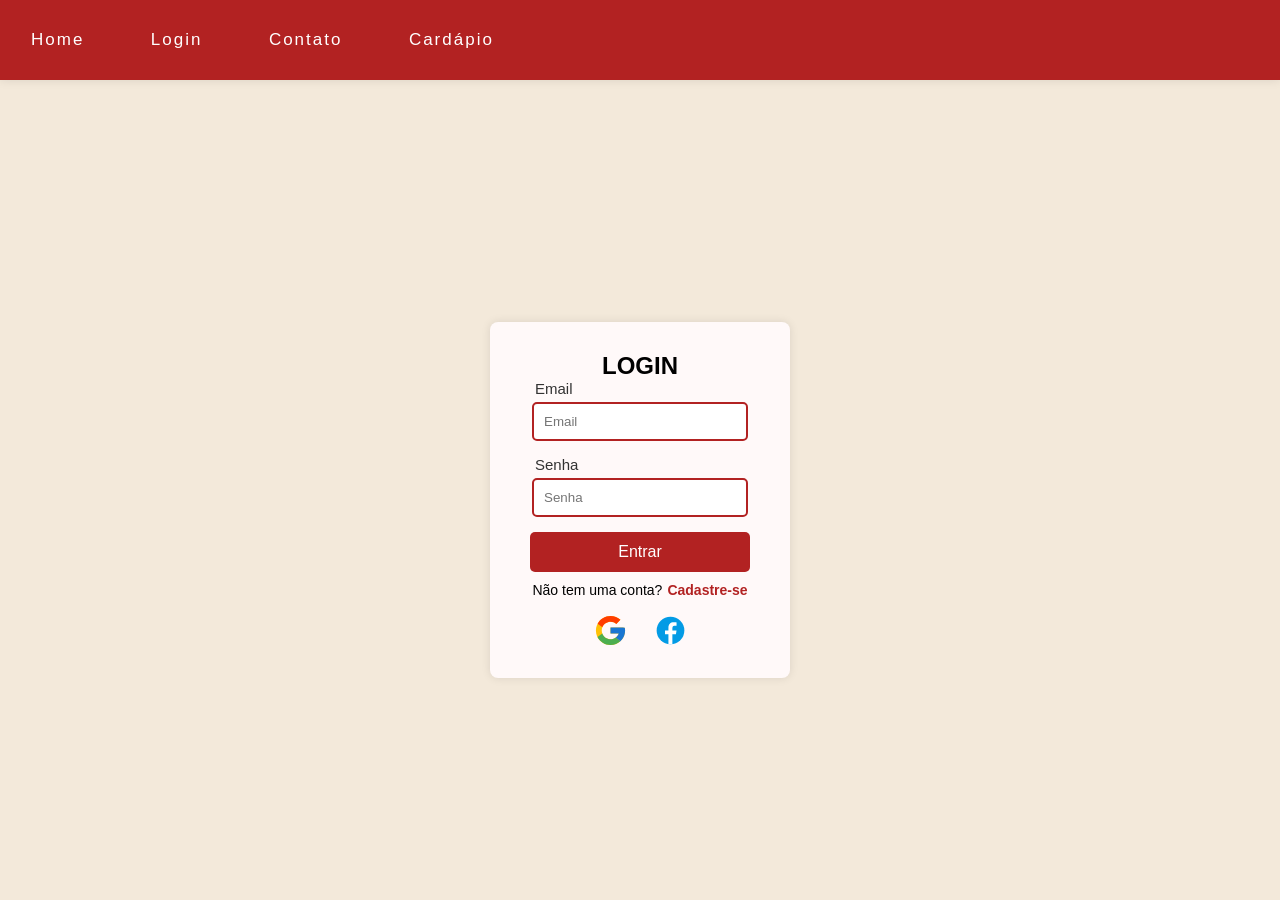
<file: index.html>
<!DOCTYPE html>
<html lang="pt-BR">
<head>
    <meta charset="UTF-8">
    <meta name="viewport" content="width=device-width, initial-scale=1.0">
    <title>Tela de Login</title>
    <link rel="stylesheet" type="text/css" href="css/Login.css">
</head>
<body>
    <header class="opcoes">
         <nav>
            <a href="#" class="text">Home</a>
            <a href="index.html" class="text">Login</a>
            <a href="#" class="text">Contato</a>
            <a href="index2.html" class="text">Cardápio</a>  
         </nav>      
    </header>
    
    <main>
        <section class="container-login">
            <h2>LOGIN</h2>
            <form>
                <label class="nome">Email</label>
                <input type="email" class="input" placeholder="Email" required>
                <label class="nome">Senha</label>
                <input type="password" class="input" placeholder="Senha" required>
                <button type="submit" class="btn">Entrar</button>
            </form>  
            <div class="cadastro">
                <p>Não tem uma conta?</p>
                <a href="#">Cadastre-se</a>
            </div>
    
            <div class="social">
                <img src="imagens/google.svg" alt="Google Login" class="img">
                <img src="imagens/fcb.svg" alt="Facebook Login" class="img">
            </div> 
        </section>

        
    </main>
</body>
</html>
</file>
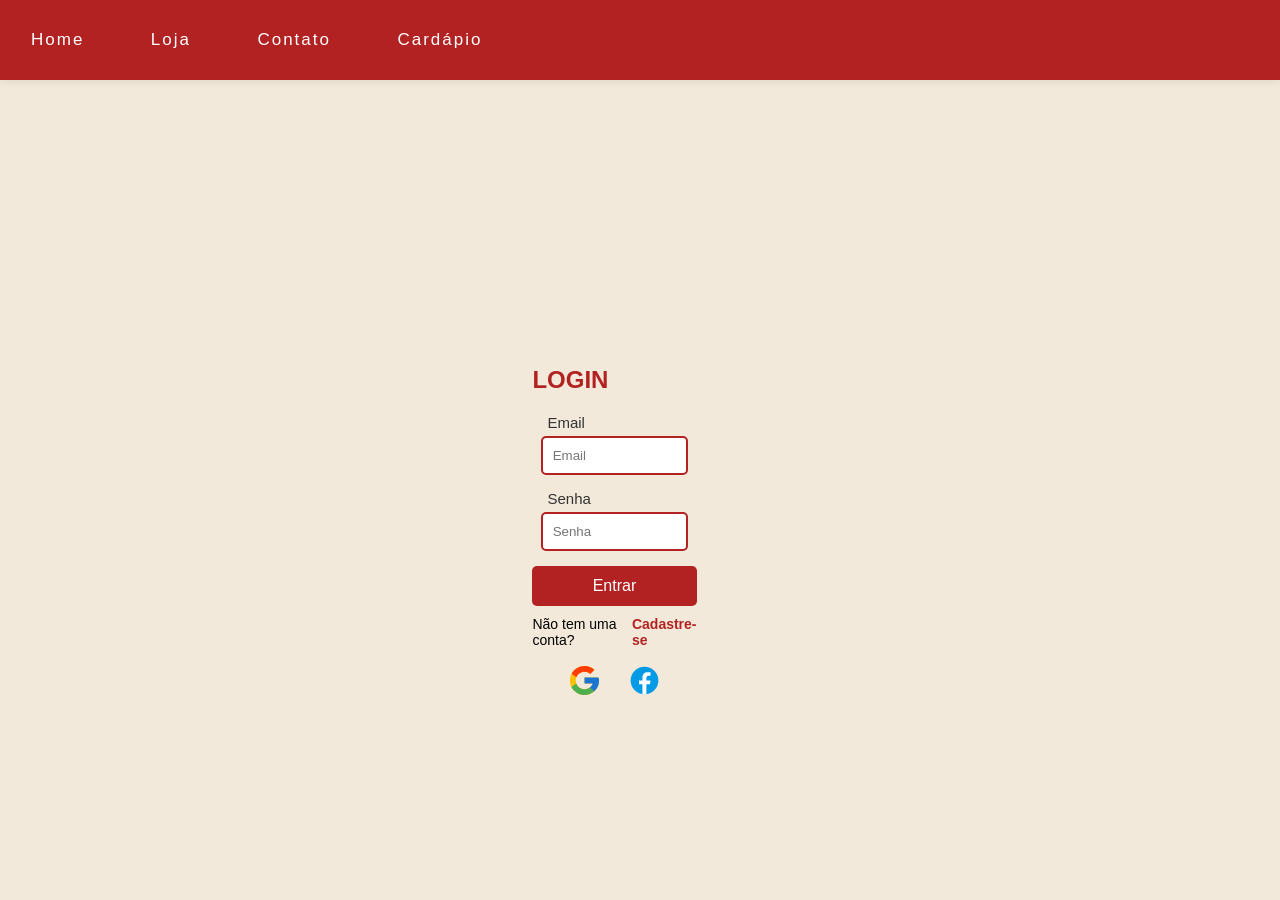
<file: inde.html>
<!DOCTYPE html>
<html lang="pt-BR">
<head>
    <meta charset="UTF-8">
    <meta name="viewport" content="width=device-width, initial-scale=1.0">
    <title>Tela de Login</title>
    <link rel="stylesheet" type="text/css" href="css/Login.css">
</head>
<body>
    <header class="opcoes">
         <nav>
            <a href="#" class="text">Home</a>
            <a href="#" class="text">Loja</a>
            <a href="#" class="text">Contato</a>
            <a href="#" class="text">Cardápio</a>  
         </nav>      
    </header>
    
    <main>
        <section class="container">
            <h2>LOGIN</h2>
            <form>
                <label class="nome">Email</label>
                <input type="email" class="input" placeholder="Email" required>
                <label class="nome">Senha</label>
                <input type="password" class="input" placeholder="Senha" required>
                <button type="submit" class="btn">Entrar</button>
            </form>  
            <div class="cadastro">
                <p>Não tem uma conta?</p>
                <a href="#">Cadastre-se</a>
            </div>
    
            <div class="social">
                <img src="imagens/google.svg" alt="Google Login" class="img">
                <img src="imagens/fcb.svg" alt="Facebook Login" class="img">
            </div> 
        </section>

        
    </main>
</body>
</html>
</file>
<file: css/Login.css>
* * {
    box-sizing: border-box;
    margin: 0;
    padding: 0;
}

body {
    font-family: Arial, sans-serif;
    display: flex;
    justify-content: center;
    align-items: center;
    flex-direction: column;
    min-height: 100vh;
    background-color: #F3E9DA; /* bege suave */
    padding-top: 100px; /* espaço por causa do header fixo */
}

/* Header fixo no topo */
.opcoes {
    position: fixed;
    top: 0;
    left: 0;
    width: 100%;
    background-color: #B22222; /* vermelho institucional */
    padding: 30px 0;
    text-align: left;
    box-shadow: 0 0 10px rgba(0, 0, 0, 0.1);
    z-index: 1000;
}

.opcoes a {
    text-decoration: none;
    margin: 0 25px;
}

.text {
    font-family: Arial, Helvetica, sans-serif;
    padding: 6px;
    margin: 0 10px;
    text-decoration: none;
    color: white;
    letter-spacing: 2px;
    font-size: 17px;
}

.opcoes a:hover {
    color: #8B0000; /* vermelho escuro no hover */
}

/* Container do login */
.container-login {
    background: #FFF9F9; /* branco rosado */
    padding: 30px;
    border-radius: 8px;
    box-shadow: 0 0 10px rgba(0, 0, 0, 0.1);
    width: 300px;
    text-align: center;
}

/* Título */
.container h2 {
    margin-bottom: 20px;
    color: #B22222;
}

/* Formulário */
form {
    display: flex;
    flex-direction: column;
    align-items: center;
}

form label.nome {
    align-self: flex-start;
    font-size: 15px;
    margin-left: 15px;
    margin-bottom: 5px;
    color: #333;
}

.input {
    width: 90%;
    padding: 10px;
    margin-bottom: 15px;
    border: 2px solid #B22222;
    border-radius: 5px;
    background-color: #ffffff;
}

/* Botão de login */
.btn {
    width: 100%;
    max-width: 220px;
    height: 40px;
    background-color: #B22222;
    color: white;
    padding: 10px;
    border: none;
    border-radius: 5px;
    cursor: pointer;
    font-size: medium;
    transition: background-color 0.3s ease, transform 0.2s ease;
}

.btn:hover {
    background-color: #8B0000;
    transform: translateY(-3px); /* agora sim sobe no hover */
}

/* Link de cadastro */
.cadastro {
    display: flex;
    justify-content: center;
    align-items: center;
    gap: 5px;
    margin-top: 10px;
    font-size: 14px;
}

.cadastro a {
    color: #B22222;
    text-decoration: none;
    font-weight: bold;
    transition: all 0.3s ease;
}

.cadastro a:hover {
    text-decoration: underline;
    background-color: #8B0000;
    color: white;
    padding: 2px 5px;
    border-radius: 4px;
}

/* Ícones sociais */
.social {
    display: flex;
    justify-content: center;
    align-items: center;
    gap: 25px;
    margin-top: 15px;
}

.img {
    width: 35px;
    height: auto;
    cursor: pointer;
    transition: transform 0.3s;
}

.img:hover {
    transform: scale(1.1);
}

/* Responsividade */
@media (max-width: 400px) {
    .container-login {
        width: 90%;
    }

    .opcoes a {
        margin: 0 10px;
        font-size: 14px;
    }

    .text {
        font-size: 14px;
    }

    .input {
        width: 100%;
    }
}


/* cardapio */

/* Ajuste de container principal */
.container {
    margin-top: 4rem;
    width: 80%;
    max-width: 1200px;
    padding: 0 20px;
}

.container h1 {
    text-align: center;
    margin-bottom: 20px;
    font-weight: 900;
   
}

/* Seções de menu */
.menu-section {
    margin-bottom: 40px;
    
}

.menu-section p{
    font-size: 14px;
}
.menu-section h2 {
    text-align: center;
    display: block;
    margin-bottom: 10px;
    color: #B22222;
}

/* Grade de itens */
.grid {
    display: grid;
    grid-template-columns: repeat(auto-fit, minmax(250px, 1fr));
    gap: 28px;
}

.item {
    background-color: #FFF9F9;
    border-radius: 8px;
    padding: 15px;
    text-align: center;
    box-shadow: 0 0 10px rgba(0,0,0,0.1);
   
}

.item img {
    width: 100%;
    height: 170px;
    object-fit: cover;
    border-radius: 8px;
    margin-bottom: 10px;
}

.item img.img-menor {
    width: 80px;
    height: 170px;
    object-fit: contain;
    margin-bottom: 10px;
    border-radius: 8px;
    display: block;
    margin-left: auto;
    margin-right: auto;
}

.item h3 {
    margin-bottom: 5px;
    color: #B22222;
}

.item p {
    margin-bottom: 10px;
}

.opcoes-item, .item label {
    display: flex;
    align-items: center;
    gap: 5px;
    justify-content: center;
    margin-bottom: 10px;
}

.opcoes-item select,
.item input[type="number"] {
    width: 50px;
    padding: 3px;
    border: 1px solid #B22222;
    border-radius: 5px;
}

/* Seção Endereço */
.endereco-section {
    margin-top: 40px;
    justify-content: center;
    align-items: center;
    display: flex;
    flex-direction: column;
}

.endereco-section h2{
    text-align: center;
  
}

.endereco-section form {
    margin-top: 40px;
    display: flex;
    flex-direction: column;
    gap: 10px;
    background-color:  #FFF9F9 ;
    border-radius: 8px;
    box-shadow: 0 0 10px rgba(0,0,0,0.1);
    width: 50%;
    
    
}

.endereco-section label {
    font-weight: bold;
    color: #B22222;
    margin-top: 20px;
}

.endereco-section input,
.endereco-section select {
    padding: 8px;
    border: 2px solid #B22222;
    border-radius: 5px;
  
}

.endereco-section .btn {
    margin-top: 15px;
    background-color: #B22222;
    color: white;
    border: none;
    padding: 10px;
    border-radius: 5px;
    cursor: pointer;
    transition: background-color 0.3s ease;
}

.endereco-section .btn:hover {
    background-color: #8B0000;
}

/* Responsividade */
@media (max-width: 768px) {
    .grid {
        grid-template-columns: 1fr;
    }

    .menu-section {
        padding: 20px;
        font-size: 18px;
    }

    .item p {
       font-size: 14px;
    }
    .endereco-section form {
        width: 90%;
    }
    
}
</file>
